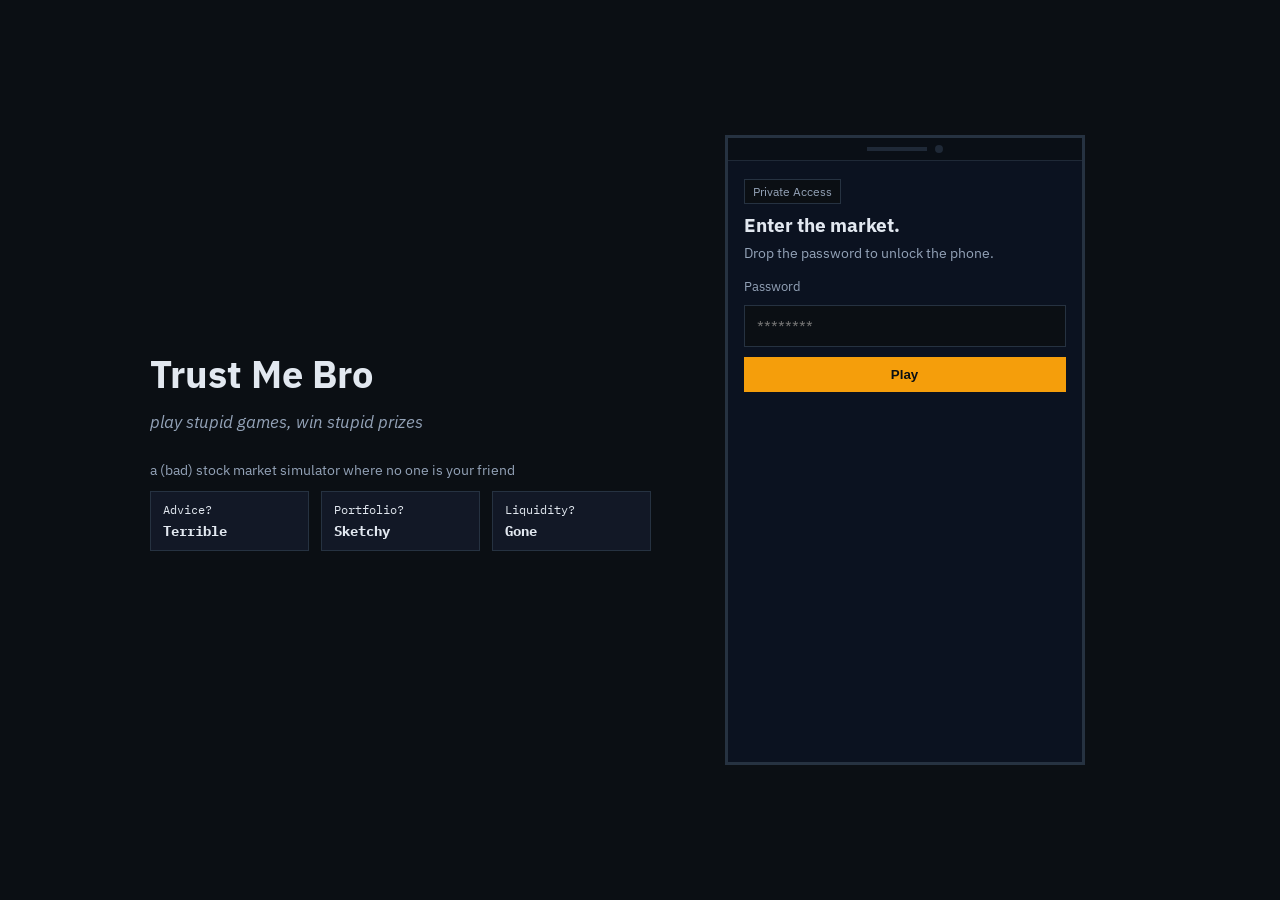
<file: index.html>
<!doctype html>
<html lang="en">
  <head>
    <meta charset="utf-8" />
    <meta name="viewport" content="width=device-width, initial-scale=1" />
    <title>Trust Me Bro</title>
    <link
      rel="icon"
      href="data:image/svg+xml,%3Csvg xmlns='http://www.w3.org/2000/svg' viewBox='0 0 100 100'%3E%3Ctext y='.9em' font-size='90'%3E%F0%9F%93%89%3C/text%3E%3C/svg%3E"
    />
    <link rel="stylesheet" href="styles.css" />
  </head>
  <body class="landing">
    <div class="landing-bg"></div>
    <main class="landing-hero">
      <div class="landing-wrap">
        <div class="landing-copy">
          <h1>Trust Me Bro</h1>
          <p class="landing-tagline"><i>play stupid games, win stupid prizes</i></p>
          <p class="landing-kicker">a (bad) stock market simulator where no one is your friend</p>
          <div class="landing-details">
            <div>
              <span>Advice?</span>
              <strong>Terrible</strong>
            </div>
            <div>
              <span>Portfolio?</span>
              <strong>Sketchy</strong>
            </div>
            <div>
              <span>Liquidity?</span>
              <strong>Gone</strong>
            </div>
          </div>
        </div>

        <div class="landing-phone">
          <div class="phone-shell">
            <div class="phone-top">
              <span class="phone-speaker"></span>
              <span class="phone-camera"></span>
            </div>
            <div class="phone-screen">
              <div class="landing-screen">
                <div class="landing-screen-header" id="landing-header">
                  <span class="landing-chip">Private Access</span>
                  <h2>Enter the market.</h2>
                  <p>Drop the password to unlock the phone.</p>
                </div>
                <form class="landing-form" id="landing-form">
                  <label for="landing-password">Password</label>
                  <input
                    id="landing-password"
                    name="password"
                    type="password"
                    autocomplete="current-password"
                    placeholder="********"
                    required
                  />
                  <button type="submit" id="landing-play">Play</button>
                  <p class="landing-message" id="landing-message" role="status"></p>
                </form>
                <div class="landing-start" id="landing-start">
                  <button type="button" id="landing-continue">Continue game</button>
                  <p class="landing-message" id="landing-start-message" role="status"></p>
                  <button type="button" class="secondary" id="landing-new">New game</button>
                </div>
                <div class="landing-cutscene" id="landing-cutscene">
                  <div class="landing-cutscene-header">Babe &lt;3</div>
                  <div class="chat landing-chat" id="landing-chat"></div>
                  <button type="button" id="landing-cutscene-continue">Lock In</button>
                  <p class="landing-message" id="landing-cutscene-message" role="status"></p>
                </div>
              </div>
            </div>
          </div>
        </div>
      </div>
    </main>

    <script>
      const form = document.getElementById("landing-form");
      const button = document.getElementById("landing-play");
      const message = document.getElementById("landing-message");
      const startPanel = document.getElementById("landing-start");
      const startMessage = document.getElementById("landing-start-message");
      const continueBtn = document.getElementById("landing-continue");
      const newBtn = document.getElementById("landing-new");
      const headerPanel = document.getElementById("landing-header");
      const cutscenePanel = document.getElementById("landing-cutscene");
      const cutsceneLog = document.getElementById("landing-chat");
      const cutsceneMessage = document.getElementById("landing-cutscene-message");
      const cutsceneContinue = document.getElementById("landing-cutscene-continue");
      const SAVE_KEY = "meme-market-save";
      const START_MODE_KEY = "meme-market-start";
      const INTRO_SEEN_KEY = "meme-market-intro-seen";
      const AUTH_KEY = "meme-market-auth";
      const ping = new Audio("/assets/notification.mp3");
      ping.volume = 0.55;
      const enterSfx = new Audio("/assets/oioioi.mp3");
      enterSfx.volume = 0.65;

      const playEnterSfx = () => {
        try {
          const sound = enterSfx.cloneNode(true);
          sound.volume = enterSfx.volume;
          sound.play();
        } catch (error) {
          // Ignore autoplay failures.
        }
      };

      const showStartOptions = () => {
        form.classList.add("is-hidden");
        startPanel.classList.add("active");
        const hasSave = Boolean(localStorage.getItem(SAVE_KEY));
        continueBtn.disabled = !hasSave;
        startMessage.textContent = hasSave ? "Pick up where you left off." : "No save found.";
        startMessage.dataset.status = hasSave ? "" : "error";
      };

      continueBtn.addEventListener("click", () => {
        playEnterSfx();
        sessionStorage.setItem(AUTH_KEY, "1");
        sessionStorage.setItem(START_MODE_KEY, "continue");
        window.location.href = "/game.html";
      });

      newBtn.addEventListener("click", () => {
        const shouldPlayIntro = !localStorage.getItem(INTRO_SEEN_KEY);
        sessionStorage.setItem(AUTH_KEY, "1");
        sessionStorage.setItem(START_MODE_KEY, "new");
        if (!shouldPlayIntro) {
          window.location.href = "/game.html";
          return;
        }
        playCutscene();
      });

      const playCutscene = () => {
        form.classList.add("is-hidden");
        startPanel.classList.remove("active");
        cutscenePanel.classList.add("active");
        headerPanel.classList.add("is-hidden");
        cutsceneLog.innerHTML = "";
        cutsceneMessage.textContent = "";
        cutsceneContinue.disabled = true;
        cutsceneContinue.classList.remove("active");

        const messages = [
          "Babe <3: listen, you're great... but you don't make enough money for me. this just isnt gonna work out.",
          "You: wait no please ill do better its the job market no ones hiring vibecoders",
          "Babe <3: i lied ur not that great. but, if ur broke ahh can make a 100 grand in 7 days i'll THINK about giving you another chance",
          "You: what",
          "Babe <3: you heard me. see u then",
          "This contact has blocked you.",
          "You: wait :(",
        ];

        const shouldPing = (text) =>
          text.startsWith("Babe <3:") || text === "This contact has blocked you.";

        const stepMs = 3300;
        messages.forEach((text, index) => {
          setTimeout(() => {
            const div = document.createElement("div");
            div.className = "msg";
            div.textContent = text;
            cutsceneLog.appendChild(div);
            cutsceneLog.scrollTop = cutsceneLog.scrollHeight;
            if (shouldPing(text)) {
              try {
                const sound = ping.cloneNode(true);
                sound.volume = ping.volume;
                sound.play();
              } catch (error) {
                // Ignore autoplay failures.
              }
            }
          }, stepMs * index);
        });

        localStorage.setItem(INTRO_SEEN_KEY, "1");
        setTimeout(() => {
          cutsceneMessage.textContent = "time to win her back";
          cutsceneContinue.disabled = false;
          cutsceneContinue.classList.add("active");
        }, stepMs * messages.length + 400);
      };

      cutsceneContinue.addEventListener("click", () => {
        playEnterSfx();
        sessionStorage.setItem(AUTH_KEY, "1");
        window.location.href = "/game.html";
      });

      form.addEventListener("submit", async (event) => {
        event.preventDefault();
        const password = document.getElementById("landing-password").value.trim();
        if (!password) {
          message.textContent = "Enter the password.";
          message.dataset.status = "error";
          return;
        }

        button.disabled = true;
        message.textContent = "Checking...";
        message.dataset.status = "busy";

        try {
          const response = await fetch("/api/verify", {
            method: "POST",
            headers: { "Content-Type": "application/json" },
            body: JSON.stringify({ password }),
          });

          if (!response.ok) {
            throw new Error("Invalid password");
          }

          const data = await response.json();
          if (data?.ok) {
            sessionStorage.setItem(AUTH_KEY, "1");
            showStartOptions();
            return;
          }

          throw new Error("Invalid password");
        } catch (error) {
          // showStartOptions();
          message.textContent = "Nope. Try again.";
          message.dataset.status = "error";
          form.classList.remove("shake");
          void form.offsetWidth;
          form.classList.add("shake");
        } finally {
          button.disabled = false;
        }
      });
    </script>
  </body>
</html>
</file>
<file: styles.css>
@import url("https://fonts.googleapis.com/css2?family=IBM+Plex+Sans:wght@400;600&family=IBM+Plex+Mono:wght@500;600&display=swap");

:root {
  --bg: #0b0f14;
  --ink: #e2e8f0;
  --accent: #f59e0b;
  --accent-dark: #b45309;
  --accent-soft: #1f2937;
  --muted: #94a3b8;
  --panel: #121826;
  --panel-strong: #0f172a;
  --border: #263241;
  --shadow: transparent;
  --profit: #22c55e;
  --loss: #ef4444;
}

* {
  box-sizing: border-box;
}

body {
  margin: 0;
  font-family: "IBM Plex Sans", sans-serif;
  background: var(--bg);
  color: var(--ink);
}

body.landing {
  background: var(--bg);
  overflow-x: hidden;
}

.landing-bg {
  display: none;
}

.landing-hero {
  min-height: 100vh;
  display: grid;
  place-items: center;
  padding: 32px 20px;
  position: relative;
  z-index: 1;
}

.landing-wrap {
  width: min(980px, 100%);
  display: grid;
  grid-template-columns: minmax(260px, 1fr) minmax(260px, 0.9fr);
  gap: 28px;
  align-items: center;
}

.landing-copy h1 {
  font-family: "IBM Plex Sans", sans-serif;
  font-size: clamp(2.2rem, 3vw, 3.4rem);
  margin: 0 0 12px;
}

.landing-kicker {
  text-transform: none;
  letter-spacing: 0;
  color: var(--muted);
  font-size: 0.85rem;
  margin-bottom: 12px;
}

.landing-tagline {
  font-size: 1.05rem;
  max-width: 420px;
  margin: 0 0 28px;
  color: var(--muted);
}

.landing-details {
  display: grid;
  grid-template-columns: repeat(3, minmax(0, 1fr));
  gap: 12px;
}

.landing-details div {
  background: var(--panel);
  border: 1px solid var(--border);
  padding: 10px 12px;
  display: grid;
  gap: 4px;
  font-family: "IBM Plex Mono", monospace;
  font-size: 0.75rem;
}

.landing-details strong {
  font-size: 0.9rem;
  color: var(--ink);
}

.landing-phone {
  display: grid;
  justify-items: center;
}

.landing-phone .phone-shell {
  max-width: 360px;
  height: clamp(520px, 70vh, 640px);
  border-color: var(--border);
  box-shadow: none;
}

.landing-screen {
  height: 100%;
  display: grid;
  grid-template-rows: auto 1fr;
  gap: 16px;
  padding: 8px 6px;
}

.landing-screen-header h2 {
  margin: 8px 0 6px;
  font-family: "IBM Plex Sans", sans-serif;
  font-size: 1.2rem;
}

.landing-screen-header p {
  margin: 0;
  color: var(--muted);
  font-size: 0.9rem;
}

.landing-chip {
  display: inline-flex;
  align-items: center;
  gap: 6px;
  font-size: 0.75rem;
  letter-spacing: 0;
  text-transform: none;
  background: #0b0f14;
  border: 1px solid var(--border);
  padding: 4px 8px;
  color: var(--muted);
}

.landing-form {
  display: grid;
  gap: 10px;
}

.landing-form.is-hidden {
  display: none;
}

.landing-screen-header.is-hidden {
  display: none;
}

.landing-form label {
  margin: 0;
  font-size: 0.8rem;
  color: var(--muted);
}

.landing-form input {
  padding: 10px 12px;
  background: #0b0f14;
  border: 1px solid var(--border);
  color: var(--ink);
  font-size: 0.95rem;
}

.landing-form button {
  background: var(--accent);
  border: none;
  color: #0b0f14;
  padding: 10px 14px;
  font-weight: 700;
  cursor: pointer;
  transition: filter 0.2s ease;
}

.landing-form button:hover {
  filter: brightness(1.05);
}

.landing-start {
  display: none;
  gap: 10px;
}

.landing-start.active {
  display: grid;
}

.landing-cutscene {
  display: none;
  gap: 10px;
}

.landing-cutscene.active {
  display: grid;
}

.landing-cutscene-header {
  font-size: 0.85rem;
  color: var(--muted);
  font-family: "IBM Plex Mono", monospace;
}

.landing-chat {
  height: 280px;
  overflow-y: auto;
}

#landing-cutscene-continue {
  display: none;
  background: var(--accent);
  border: none;
  color: #0b0f14;
  padding: 10px 14px;
  font-weight: 700;
  cursor: pointer;
  opacity: 0.6;
}

#landing-cutscene-continue.active {
  display: block;
  opacity: 1;
}

.landing-start button {
  background: var(--accent);
  border: none;
  color: #0b0f14;
  padding: 10px 14px;
  font-weight: 700;
  cursor: pointer;
}

.landing-start button.secondary {
  background: transparent;
  color: var(--accent);
  border: 1px solid var(--accent);
}

.landing-start button:disabled {
  opacity: 0.45;
  cursor: not-allowed;
  filter: grayscale(0.2);
}

#buy-btn:disabled {
  opacity: 0.45;
  cursor: not-allowed;
  filter: grayscale(0.2);
}

#advice-btn:disabled,
#follow-btn:disabled,
#refresh-feed:disabled {
  opacity: 0.45;
  cursor: not-allowed;
  filter: grayscale(0.2);
}

.row-exec:disabled,
.row-slider:disabled {
  opacity: 0.45;
  cursor: not-allowed;
  filter: grayscale(0.2);
}

.landing-message {
  min-height: 18px;
  font-size: 0.85rem;
  color: var(--muted);
}

.landing-message[data-status="error"] {
  color: #fca5a5;
}

.landing-message[data-status="busy"] {
  color: #fde68a;
}

.landing-form.shake {
  animation: landing-shake 0.3s ease;
}

@keyframes landing-shake {
  0% {
    transform: translateX(0);
  }
  25% {
    transform: translateX(-4px);
  }
  50% {
    transform: translateX(4px);
  }
  75% {
    transform: translateX(-2px);
  }
  100% {
    transform: translateX(0);
  }
}

.app {
  height: 100vh;
  display: grid;
  grid-template-rows: auto 1fr;
  gap: 12px;
  padding: 16px;
}

.topbar {
  display: flex;
  justify-content: space-between;
  align-items: center;
  gap: 16px;
  margin-bottom: 0;
}

.topbar h1 {
  font-size: 2rem;
  margin: 0;
}

.subtitle {
  margin: 4px 0 0;
  color: var(--muted);
}

.status {
  display: flex;
  gap: 18px;
  background: var(--panel);
  padding: 12px 16px;
  border-radius: 0;
  border: 1px solid var(--border);
  box-shadow: none;
}

.status div {
  display: grid;
  gap: 4px;
  font-size: 0.9rem;
}

.status strong {
  font-size: 1.1rem;
}

.grid {
  display: grid;
  grid-template-columns: 2.2fr 1fr;
  gap: 20px;
  min-height: 0;
  height: 100%;
}

.panel {
  background: var(--panel);
  border: 1px solid var(--border);
  border-radius: 0;
  padding: 14px;
  box-shadow: none;
}

.main-panel {
  display: grid;
  gap: 18px;
  min-height: 0;
}

.panel-header {
  display: flex;
  justify-content: space-between;
  align-items: center;
}

.tabs {
  display: flex;
  gap: 10px;
}

.tab {
  border: 1px solid var(--border);
  background: #0b0f14;
  padding: 8px 16px;
  border-radius: 0;
  font-weight: 600;
  cursor: pointer;
  color: var(--ink);
}

.tab.active {
  background: var(--accent);
  color: #0b0f14;
  border-color: var(--accent-dark);
}

.controls button,
.trade-actions button,
.chat-actions button,
.feed-header button {
  background: var(--accent);
  border: none;
  color: #0b0f14;
  padding: 8px 14px;
  border-radius: 0;
  cursor: pointer;
  font-weight: 600;
  transition: none;
}

.controls button:hover,
.trade-actions button:hover,
.chat-actions button:hover,
.feed-header button:hover {
  filter: brightness(1.05);
}

button.secondary {
  background: transparent;
  color: var(--accent);
  border: 1px solid var(--accent);
}

.chart-wrap {
  background: repeating-linear-gradient(0deg, #0f172a 0, #0f172a 22px, #131c2b 22px, #131c2b 23px);
  border-radius: 0;
  padding: 12px;
  border: 1px solid var(--border);
}

#price-chart {
  display: block;
  width: 100%;
  height: auto;
  background: #0b0f14;
  border: 1px solid var(--border);
}

.chart-meta {
  display: flex;
  justify-content: space-between;
  align-items: center;
  gap: 16px;
  margin-top: 12px;
}

.chart-meta h2 {
  margin: 0;
  font-size: 1.5rem;
  font-family: "IBM Plex Mono", monospace;
}

.price-info {
  display: flex;
  gap: 16px;
  font-size: 0.9rem;
  font-family: "IBM Plex Mono", monospace;
}

.price-info strong {
  font-size: 1.1rem;
}

.trade-grid {
  display: grid;
  grid-template-columns: 1fr 1.4fr;
  gap: 16px;
  min-height: 0;
}

.sub-panel {
  display: grid;
  grid-template-rows: auto 1fr;
  min-height: 0;
}

.panel-top {
  display: flex;
  align-items: center;
  justify-content: space-between;
  gap: 12px;
  margin-bottom: 8px;
}

.sub-panel h3 {
  margin-top: 0;
  margin-bottom: 0;
}

.trade-actions {
  display: flex;
  gap: 8px;
  justify-content: flex-end;
}

label {
  display: grid;
  gap: 6px;
  margin-bottom: 12px;
  font-size: 0.9rem;
}

input,
select {
  padding: 8px 10px;
  border-radius: 0;
  border: 1px solid var(--border);
  font-family: inherit;
  background: #0b0f14;
  color: var(--ink);
}

.portfolio {
  display: grid;
  gap: 10px;
  font-size: 0.9rem;
  overflow-y: auto;
  min-height: 0;
  scrollbar-color: var(--border) #0b0f14;
  scrollbar-width: thin;
}

.portfolio .row {
  display: grid;
  gap: 8px;
  background: var(--panel-strong);
  padding: 8px 10px;
  border-radius: 0;
  border: 1px solid var(--border);
}

.row-main {
  display: flex;
  justify-content: space-between;
  gap: 10px;
  font-family: "IBM Plex Mono", monospace;
  font-size: 0.85rem;
}

.portfolio-total {
  display: grid;
  text-align: right;
  gap: 2px;
  font-size: 0.8rem;
  color: var(--muted);
}

.portfolio-total strong {
  font-size: 1rem;
}

.pnl-positive {
  color: var(--profit);
}

.pnl-negative {
  color: var(--loss);
}

.pnl-neutral {
  color: var(--muted);
}


.row-actions {
  display: grid;
  grid-template-columns: 1fr auto auto;
  gap: 6px;
}

.row-actions input {
  padding: 6px 8px;
}

.row-slider {
  width: 100%;
}

.row-amount-value {
  font-family: "IBM Plex Mono", monospace;
  font-size: 0.85rem;
  color: var(--muted);
  align-self: center;
}

.row-exec {
  background: var(--accent);
  border: none;
  color: #0b0f14;
  padding: 6px 10px;
  cursor: pointer;
  font-weight: 600;
}

.phone {
  display: grid;
  place-items: start;
  gap: 12px;
}

.phone-shell {
  width: 100%;
  max-width: 340px;
  height: clamp(520px, 70vh, 620px);
  background: #0a0f16;
  border: 3px solid #1f2937;
  box-shadow: none;
  position: relative;
  display: grid;
  grid-template-rows: 22px 1fr;
}

.toast-stack {
  width: 100%;
  max-width: 340px;
  display: grid;
  gap: 8px;
}

.toast {
  width: 100%;
  background: var(--panel-strong);
  border: 1px solid var(--border);
  padding: 8px 10px;
  font-size: 0.8rem;
  opacity: 1;
  transform: translateY(0);
  transition: opacity 0.25s ease, transform 0.25s ease;
}

.toast-hide {
  opacity: 0;
  transform: translateY(6px);
}

.day-modal {
  position: fixed;
  inset: 0;
  display: none;
  align-items: center;
  justify-content: center;
  background: rgba(5, 8, 12, 0.7);
  z-index: 10;
}

.day-modal.active {
  display: flex;
}

.day-card {
  width: min(340px, 90vw);
  background: var(--panel);
  border: 1px solid var(--border);
  padding: 20px;
  text-align: center;
  display: grid;
  gap: 10px;
}

.day-card h2 {
  margin: 0;
  font-size: 1.2rem;
}

.day-card button {
  background: var(--accent);
  border: none;
  color: #0b0f14;
  padding: 10px 14px;
  font-weight: 700;
  cursor: pointer;
}

.phone-top {
  display: flex;
  justify-content: center;
  align-items: center;
  gap: 8px;
}

.phone-speaker {
  width: 60px;
  height: 4px;
  background: #1f2937;
}

.phone-camera {
  width: 8px;
  height: 8px;
  border-radius: 50%;
  background: #1f2937;
}

.phone-screen {
  background: #0b1220;
  border-top: 1px solid #1f2937;
  padding: 10px;
  display: grid;
  grid-template-rows: auto 1fr auto;
  gap: 12px;
  overflow: hidden;
  position: relative;
}

.phone-header {
  display: flex;
  justify-content: space-between;
  align-items: center;
}

.phone-actions {
  display: flex;
  gap: 8px;
  align-items: center;
}

.phone-tabs {
  display: flex;
  gap: 8px;
}

.phone-settings {
  position: absolute;
  top: 50px;
  right: 10px;
  width: 220px;
  background: #0b0f14;
  border: 1px solid var(--border);
  padding: 10px;
  display: none;
  grid-template-rows: auto 1fr;
  gap: 10px;
  z-index: 5;
}

.settings-options {
  display: grid;
  gap: 8px;
}

.settings-option {
  display: flex;
  align-items: center;
  gap: 8px;
  font-size: 0.85rem;
  color: var(--ink);
}

.settings-option input {
  accent-color: var(--accent);
}

.phone-settings.active {
  display: grid;
}

.phone-settings-header {
  display: flex;
  justify-content: space-between;
  align-items: center;
}

#settings-reset {
  background: var(--accent);
  border: none;
  color: #0b0f14;
  padding: 8px 10px;
  cursor: pointer;
  font-weight: 600;
}

.phone-tab {
  border: 1px solid var(--border);
  background: var(--panel-strong);
  padding: 6px 12px;
  border-radius: 0;
  font-weight: 600;
  cursor: pointer;
  color: var(--ink);
}

.phone-tab.active {
  background: var(--accent);
  color: #0b0f14;
  border-color: var(--accent-dark);
}

.phone-body {
  display: grid;
  height: 100%;
  overflow: hidden;
}

.phone-footer.status {
  background: #0b0f14;
  border: 1px solid var(--border);
  padding: 6px 8px;
  justify-content: space-between;
}

.phone-footer.status div {
  font-size: 0.75rem;
}

.phone-footer.status strong {
  font-size: 0.9rem;
}

.phone-panel {
  display: none;
  grid-template-rows: auto 1fr auto;
  gap: 12px;
  height: 100%;
  overflow: hidden;
}

.phone-panel.active {
  display: grid;
}

.phone-panel#phone-social {
  grid-template-rows: auto 1fr;
}

.phone-control {
  margin-bottom: 4px;
}

.chat {
  min-height: 0;
  height: 100%;
  overflow-y: auto;
  display: grid;
  gap: 10px;
  padding: 10px;
  background: #0b0f14;
  border-radius: 0;
  border: 1px solid var(--border);
  scrollbar-color: var(--border) #0b0f14;
  scrollbar-width: thin;
}

.chat .msg {
  padding: 8px 10px;
  border-radius: 0;
  background: #111827;
  border: 1px solid var(--border);
  font-size: 0.9rem;
  word-break: break-word;
}

.feed-header {
  display: flex;
  justify-content: space-between;
  align-items: center;
}

.feed-body {
  display: grid;
  gap: 10px;
  overflow-y: auto;
  height: 100%;
  padding-right: 6px;
  scrollbar-color: var(--border) #0b0f14;
  scrollbar-width: thin;
}

.chat-list-view,
.chat-thread-view {
  display: none;
  grid-template-rows: auto 1fr;
  gap: 12px;
  height: 100%;
  overflow: hidden;
}

.chat-list-view.active,
.chat-thread-view.active {
  display: grid;
}

.chat-list {
  display: grid;
  gap: 8px;
  overflow-y: auto;
  border: 1px solid var(--border);
  background: #0b0f14;
  padding: 8px;
  scrollbar-color: var(--border) #0b0f14;
  scrollbar-width: thin;
}

.portfolio::-webkit-scrollbar,
.chat::-webkit-scrollbar,
.feed-body::-webkit-scrollbar,
.chat-list::-webkit-scrollbar {
  width: 8px;
}

.portfolio::-webkit-scrollbar-track,
.chat::-webkit-scrollbar-track,
.feed-body::-webkit-scrollbar-track,
.chat-list::-webkit-scrollbar-track {
  background: #0b0f14;
}

.portfolio::-webkit-scrollbar-thumb,
.chat::-webkit-scrollbar-thumb,
.feed-body::-webkit-scrollbar-thumb,
.chat-list::-webkit-scrollbar-thumb {
  background: var(--border);
  border-radius: 0;
}

.contact-item {
  display: grid;
  grid-template-columns: 1fr auto;
  gap: 8px;
  align-items: center;
  background: var(--panel-strong);
  border: 1px solid var(--border);
  padding: 8px 10px;
  cursor: pointer;
  color: var(--ink);
}

.contact-meta {
  font-size: 0.75rem;
  color: var(--muted);
}

.contact-badge {
  background: var(--accent);
  color: #0b0f14;
  font-size: 0.75rem;
  padding: 2px 6px;
  border-radius: 0;
}

.chat-thread-header {
  display: grid;
  grid-template-columns: auto 1fr;
  gap: 10px;
  align-items: center;
}

.feed-item {
  background: var(--panel-strong);
  border-radius: 0;
  padding: 8px 10px;
  border: 1px solid var(--border);
  font-size: 0.85rem;
}

.feed-item.pending {
  border-left: 3px solid var(--accent);
  opacity: 0.85;
}

@media (max-width: 960px) {
  .grid {
    grid-template-columns: 1fr;
  }

  .trade-grid {
    grid-template-columns: 1fr;
  }

  .topbar {
    flex-direction: column;
    align-items: flex-start;
  }

  .landing-wrap {
    grid-template-columns: 1fr;
    text-align: left;
  }

  .landing-details {
    grid-template-columns: repeat(2, minmax(0, 1fr));
  }
}
</file>
